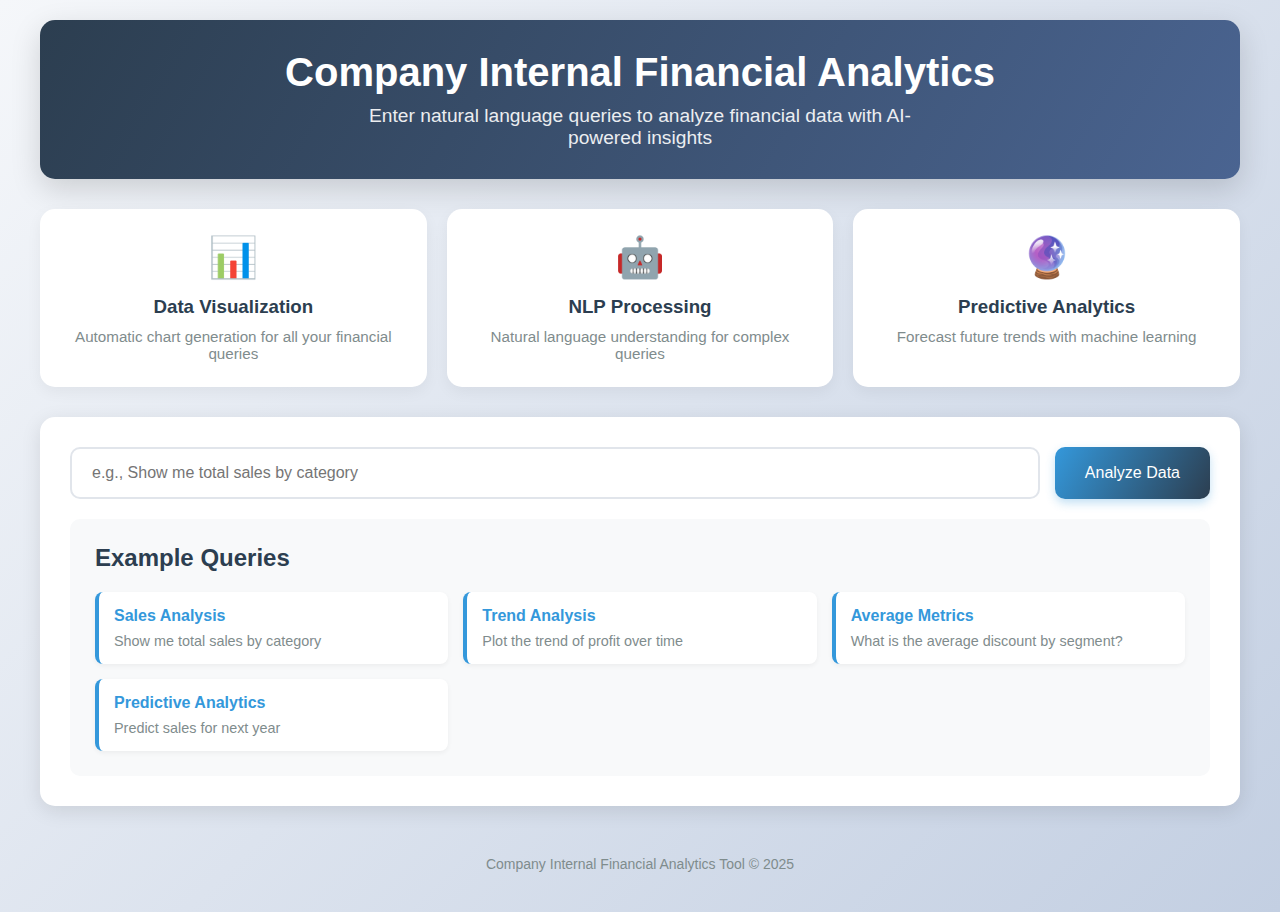
<file: templates/index.html>
<!DOCTYPE html>
<html lang="en">
<head>
    <meta charset="UTF-8">
    <meta name="viewport" content="width=device-width, initial-scale=1.0">
    <title>Company Financial Analytics</title>
    <link href="https://fonts.googleapis.com/css2?family=Roboto:wght@300;400;500;700&display=swap" rel="stylesheet">
    <link rel="stylesheet" href="/static/style.css">
</head>
<body>
    <div class="container">
        <header>
            <h1>Company Internal Financial Analytics</h1>
            <p class="subtitle">Enter natural language queries to analyze financial data with AI-powered insights</p>
        </header>
        
        <div class="features">
            <div class="feature-card">
                <div class="feature-icon">📊</div>
                <h3>Data Visualization</h3>
                <p>Automatic chart generation for all your financial queries</p>
            </div>
            
            <div class="feature-card">
                <div class="feature-icon">🤖</div>
                <h3>NLP Processing</h3>
                <p>Natural language understanding for complex queries</p>
            </div>
            
            <div class="feature-card">
                <div class="feature-icon">🔮</div>
                <h3>Predictive Analytics</h3>
                <p>Forecast future trends with machine learning</p>
            </div>
        </div>
        
        <div class="query-section">
            <form action="/query" method="post">
                <div class="query-form">
                    <input type="text" name="query" placeholder="e.g., Show me total sales by category" required id="query-input">
                    <button type="submit" id="submit-btn">Analyze Data</button>
                </div>
            </form>
            
            <div class="examples">
                <h2>Example Queries</h2>
                <div class="examples-grid">
                    <div class="example-card">
                        <h3>Sales Analysis</h3>
                        <p>Show me total sales by category</p>
                    </div>
                    <div class="example-card">
                        <h3>Trend Analysis</h3>
                        <p>Plot the trend of profit over time</p>
                    </div>
                    <div class="example-card">
                        <h3>Average Metrics</h3>
                        <p>What is the average discount by segment?</p>
                    </div>
                    <div class="example-card">
                        <h3>Predictive Analytics</h3>
                        <p>Predict sales for next year</p>
                    </div>
                </div>
            </div>
        </div>
        
        <div class="footer">
            <p>Company Internal Financial Analytics Tool &copy; 2025</p>
        </div>
    </div>
    
    <script src="/static/app.js"></script>
</body>
</html>
</file>
<file: static/style.css>
/* Global Styles */
* {
    margin: 0;
    padding: 0;
    box-sizing: border-box;
}

body {
    font-family: 'Segoe UI', Tahoma, Geneva, Verdana, sans-serif;
    background: linear-gradient(135deg, #f5f7fa 0%, #c3cfe2 100%);
    min-height: 100vh;
    padding: 20px;
    color: #333;
}

.container {
    max-width: 1200px;
    margin: 0 auto;
}

/* Header Styles */
header {
    text-align: center;
    margin-bottom: 30px;
    padding: 30px;
    background: linear-gradient(120deg, #2c3e50, #4a6491);
    color: white;
    border-radius: 15px;
    box-shadow: 0 10px 30px rgba(0,0,0,0.15);
}

h1 {
    font-size: 2.5rem;
    margin-bottom: 10px;
    font-weight: 700;
}

.subtitle {
    font-size: 1.2rem;
    opacity: 0.9;
    max-width: 600px;
    margin: 0 auto;
}

/* Feature Cards */
.features {
    display: grid;
    grid-template-columns: repeat(auto-fit, minmax(250px, 1fr));
    gap: 20px;
    margin-bottom: 30px;
}

.feature-card {
    background: white;
    padding: 25px;
    border-radius: 15px;
    text-align: center;
    box-shadow: 0 5px 15px rgba(0,0,0,0.05);
    transition: all 0.3s;
}

.feature-card:hover {
    transform: translateY(-5px);
    box-shadow: 0 8px 25px rgba(0,0,0,0.1);
}

.feature-icon {
    font-size: 2.5rem;
    margin-bottom: 15px;
}

.feature-card h3 {
    color: #2c3e50;
    margin-bottom: 10px;
}

.feature-card p {
    color: #7f8c8d;
    font-size: 0.95rem;
}

/* Query Section */
.query-section {
    background: white;
    border-radius: 15px;
    padding: 30px;
    box-shadow: 0 5px 20px rgba(0,0,0,0.1);
    margin-bottom: 30px;
}

.query-form {
    display: flex;
    gap: 15px;
    margin-bottom: 20px;
}

input[type="text"] {
    flex: 1;
    padding: 15px 20px;
    font-size: 16px;
    border: 2px solid #e1e5eb;
    border-radius: 10px;
    transition: all 0.3s;
}

input[type="text"]:focus {
    outline: none;
    border-color: #3498db;
    box-shadow: 0 0 0 3px rgba(52, 152, 219, 0.2);
}

button {
    padding: 15px 30px;
    font-size: 16px;
    font-weight: 500;
    background: linear-gradient(120deg, #3498db, #2c3e50);
    color: white;
    border: none;
    border-radius: 10px;
    cursor: pointer;
    transition: all 0.3s;
    box-shadow: 0 4px 10px rgba(52, 152, 219, 0.3);
}

button:hover {
    transform: translateY(-2px);
    box-shadow: 0 6px 15px rgba(52, 152, 219, 0.4);
}

/* Examples Section */
.examples {
    background: #f8f9fa;
    padding: 25px;
    border-radius: 10px;
    margin-top: 20px;
}

.examples h2 {
    color: #2c3e50;
    margin-bottom: 20px;
    font-size: 1.5rem;
}

.examples-grid {
    display: grid;
    grid-template-columns: repeat(auto-fill, minmax(300px, 1fr));
    gap: 15px;
}

.example-card {
    background: white;
    padding: 15px;
    border-radius: 8px;
    border-left: 4px solid #3498db;
    transition: transform 0.3s;
    cursor: pointer;
    box-shadow: 0 2px 5px rgba(0,0,0,0.05);
}

.example-card:hover {
    transform: translateX(5px);
    box-shadow: 0 5px 15px rgba(0,0,0,0.1);
}

.example-card h3 {
    color: #3498db;
    margin-bottom: 8px;
    font-size: 1rem;
}

.example-card p {
    color: #7f8c8d;
    font-size: 0.9rem;
}

/* Results Section */
.query-display {
    background: white;
    padding: 25px;
    border-radius: 15px;
    margin-bottom: 30px;
    box-shadow: 0 5px 20px rgba(0,0,0,0.1);
    border-left: 5px solid #3498db;
}

.query-display h2 {
    color: #2c3e50;
    margin-bottom: 15px;
    font-size: 1.5rem;
}

.query-text {
    font-size: 1.2rem;
    color: #34495e;
    background: #f8f9fa;
    padding: 15px;
    border-radius: 8px;
    font-family: monospace;
}

.results-section {
    background: white;
    border-radius: 15px;
    padding: 30px;
    margin-bottom: 30px;
    box-shadow: 0 5px 20px rgba(0,0,0,0.1);
}

.results-section h2 {
    color: #2c3e50;
    margin-bottom: 20px;
    padding-bottom: 15px;
    border-bottom: 2px solid #ecf0f1;
}

.output-content {
    background: #2c3e50;
    color: #ecf0f1;
    padding: 20px;
    border-radius: 10px;
    font-family: 'Courier New', monospace;
    white-space: pre-wrap;
    max-height: 400px;
    overflow-y: auto;
    font-size: 0.9rem;
    line-height: 1.5;
}

.charts-grid {
    display: grid;
    grid-template-columns: repeat(auto-fit, minmax(500px, 1fr));
    gap: 30px;
    margin-top: 20px;
}

.chart-container {
    background: #f8f9fa;
    padding: 20px;
    border-radius: 10px;
    box-shadow: 0 4px 10px rgba(0,0,0,0.05);
}

.chart-container img {
    max-width: 100%;
    height: auto;
    border: 1px solid #ddd;
    border-radius: 8px;
    box-shadow: 0 4px 8px rgba(0,0,0,0.1);
    margin-top: 15px;
}

.chart-title {
    font-size: 1.2rem;
    font-weight: 500;
    margin-bottom: 15px;
    color: #2c3e50;
    text-align: center;
}

.no-results {
    text-align: center;
    padding: 40px;
    background: #f8f9fa;
    border-radius: 10px;
}

.no-results h3 {
    color: #2c3e50;
    margin-bottom: 15px;
}

.no-results p {
    color: #7f8c8d;
    margin-bottom: 10px;
}

/* Navigation */
.back-link {
    text-align: center;
    margin-bottom: 25px;
}

.back-link a {
    text-decoration: none;
    color: #3498db;
    font-weight: 500;
    padding: 12px 25px;
    background: white;
    border-radius: 8px;
    transition: all 0.3s;
    box-shadow: 0 4px 10px rgba(0,0,0,0.1);
    display: inline-flex;
    align-items: center;
    gap: 8px;
}

.back-link a:hover {
    transform: translateY(-2px);
    box-shadow: 0 6px 15px rgba(0,0,0,0.15);
    background: #f8f9fa;
}

/* Footer */
.footer {
    text-align: center;
    margin-top: 30px;
    padding: 20px;
    color: #7f8c8d;
    font-size: 14px;
}

/* Additional styles for JavaScript enhancements */
.spinner {
    display: inline-block;
    animation: spin 1s linear infinite;
    margin-right: 8px;
}

@keyframes spin {
    0% { transform: rotate(0deg); }
    100% { transform: rotate(360deg); }
}

.notification {
    position: fixed;
    top: 20px;
    right: 20px;
    padding: 15px 20px;
    border-radius: 5px;
    color: white;
    font-weight: 500;
    box-shadow: 0 4px 12px rgba(0,0,0,0.15);
    z-index: 1000;
    animation: slideIn 0.3s ease-out;
}

@keyframes slideIn {
    from {
        transform: translateX(100%);
        opacity: 0;
    }
    to {
        transform: translateX(0);
        opacity: 1;
    }
}

.notification-info {
    background-color: #3498db;
}

.notification-success {
    background-color: #2ecc71;
}

.notification-error {
    background-color: #e74c3c;
}

/* Loading state for buttons */
button:disabled {
    opacity: 0.7;
    cursor: not-allowed;
}

/* Responsive Design */
@media (max-width: 768px) {
    .query-form {
        flex-direction: column;
    }
    
    button {
        width: 100%;
    }
    
    .examples-grid {
        grid-template-columns: 1fr;
    }
    
    .charts-grid {
        grid-template-columns: 1fr;
    }
    
    .chart-container {
        padding: 15px;
    }
    
    h1 {
        font-size: 2rem;
    }
    
    .subtitle {
        font-size: 1rem;
    }
}
</file>
